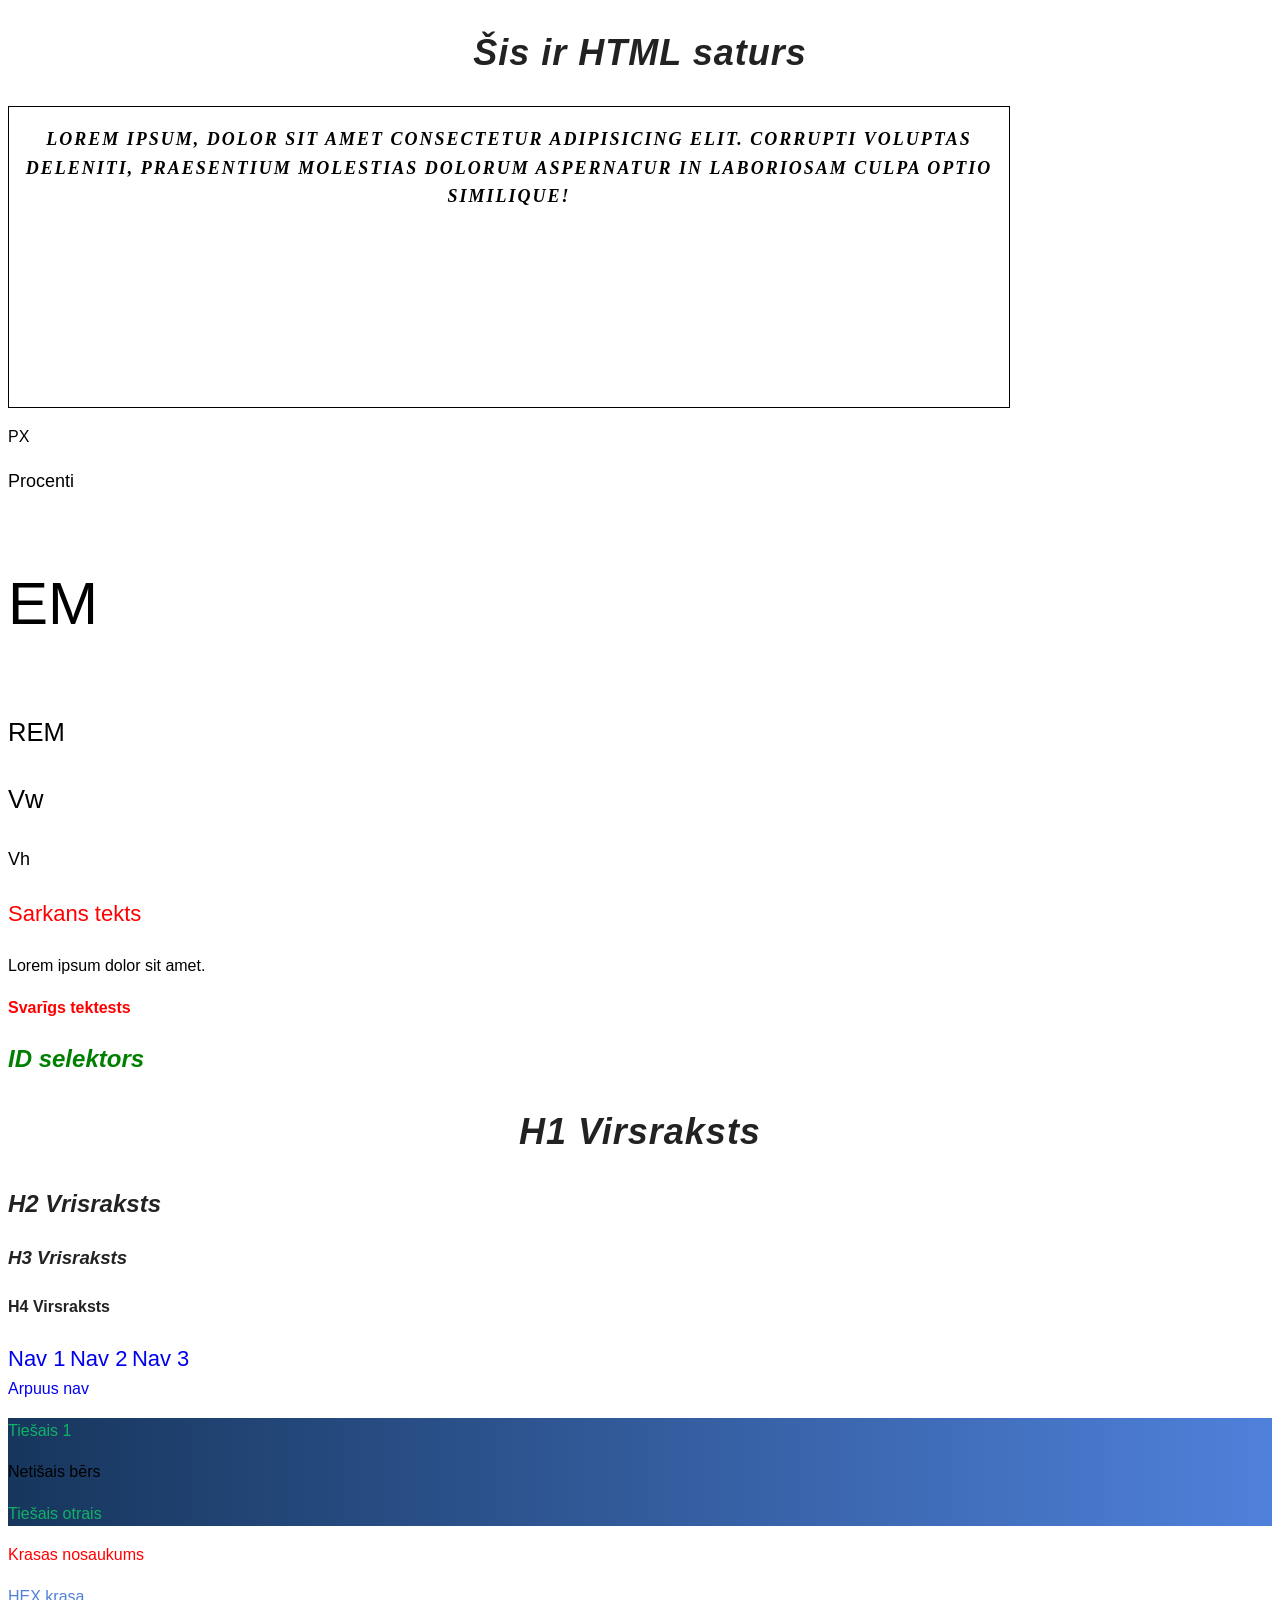
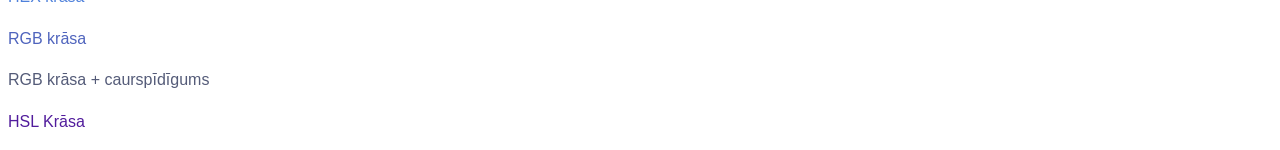
<file: mani-pievienotie/faili/pamati-sekt/index.html>
<!DOCTYPE html>
<html lang="en">
<head>
    <meta charset="UTF-8">
    <meta name="viewport" content="width=device-width, initial-scale=1.0">
    <title>CSS</title>
    <link rel="stylesheet" href="style.css">
    <style>
        /* h1 {
            color: darkblue;
        }

        h1 span {
            font-size: 33px;
        } */

        .important {
            color: red;
            font-weight: bold;
        }

        #h2-title {
            color: green;
        }

        h1,h2,h3 {
            font-style: italic;
        }

        nav a {
            font-size: 22px;
        }

        section > p {
            color: rgb(16, 178, 103);
        }
    </style>
    <!-- <link rel="stylesheet" href="style.css"> -->
</head>
<body>
    <!-- CSS - Cascading Style Sheets ir stulu valoda, kas nosaka elementu izskatu un izvietojumu. -->
    <h1>Šis ir <span>HTML</span> saturs</h1>
    <!-- CSS Pievienošanas veidi -->
        <div class="content">
            <p class="ft">Lorem ipsum, dolor sit amet consectetur adipisicing elit. Corrupti voluptas deleniti, praesentium molestias dolorum aspernatur in laboriosam culpa optio similique!</p>
        </div>
        <!-- Izmēru mervienības  -->
        <div style="font-size:30px;">
            <!-- px ir konkrekts pikseļu skaits -->
            <p style="font-size: 16px;">PX</p>
            <!-- Procenit no vecākelementa izmēra -->
            <p style="font-size: 60%;">Procenti</p>
            <!-- Saistīts ar konkrēta elementa fonta izmēru, piem h1 -->
            <p style="font-size: 2em;">EM</p>
            <!-- Saistīts ar <html> saknes fomnta izmēru -->
            <p style="font-size: 1.6rem;">REM</p>
            <!-- 1vw = 1% no pārlūkprogrammas loga platuna -->
            <p style="font-size: 2vw;">Vw</p>
            <!-- 1vw = 1% no pārlūkprogrammas loga augstums -->
            <p style="font-size: 2vh;">Vh</p>

        </div>
        
        <!-- Inline CSS -->
        <p style="color: red; font-size: 22px;">Sarkans tekts</p>
        <p class="text">Lorem ipsum dolor sit amet.</p>
        <!-- Internal CSS, piemers heah tagos augšā -->
        <!-- External CSS, atsevišķis fails. <link rel="stylesheet" href="style.css"> -->
    <!-- CSS sintakse -->
    <!-- 
    selector {
        property: value;
        property: value;
    }
    
    p {                         Šaja gadijuma seletors ir p
        color: blue;            color īpašība(property), blue īpašības vērtība(value)
        font-size: 16px;        : Atdala īpašību no vērtības, ; noslēdz deklerāciju
    }                           {} Ierobežo deklerācijas bloku
    -->

    <!-- Pamata selektori -->
        <!-- Elementa selektors p {....}, Visus <p> elementus -->
            <!-- p {
                    color: #333333;
            } -->
        <!-- Klases selektors .card {...}, visi elementi ar class="card". -->
            <p class="important">Svarīgs tektests</p>
                <!-- .important {
                    color: red;
                    font-wight: bold;
                } -->
        <!-- ID selektors #main-title {....} Elementu ar id="main-title". -->
            <h2 id="h2-title">ID selektors</h2>
                <!-- #h2-title {
                    color: green;
                } -->
        <!-- Universālais * {....}, Visus lapas elementus. -->
                <!-- * {
                    font-size: 12px
                } -->
        <!-- h1,h2,h3 {....}, visi selektori ar vienu stilu -->
            <h1>H1 Virsraksts</h1>
            <h2>H2 Vrisraksts</h2>
            <h3>H3 Vrisraksts</h3>
            <h4>H4 Virsraksts</h4>
        <!-- h1,h2,h3 {
            font-style: italic;
        } -->
        <!-- Pēcnāceja nav a {...}, Visi <a> saites, kas atrodas <nav> iekšpusē. -->
            <nav>
                <a href="#">Nav 1</a>
                <a href="#">Nav 2</a>
                <a href="#">Nav 3</a>
            </nav>

            <a href="#">Arpuus nav</a>
        <!-- Tiešais bērns section>p {...}, tikai <p>, kas ir tiešs <section> bērns. -->
            <section class="hero">
                <p>Tiešais 1</p>

                    <div>
                        <p>Netišais bērs</p>
                    </div>
                <p>Tiešais otrais</p>
            </section>

        <!-- Krasas CSS -->
            <!-- Nosaukums red, vienkārš bet ierobežots. -->
                <p style="color:red">Krasas nosaukums</p>
            <!-- HEX #4f81db, bieši izmanto tīmekļa dizainā. -->
                <p style="color: #4f81db">HEX krasa</p>
            <!-- RGB(red, green, blue) rgb(79, 129, 189), Sarkanā, zaļā un zilā komponentes. -->
                <p style="color: rgb(79, 100, 189)">RGB krāsa</p>
            <!-- RGBA rgba(79, 129, 189, 0.5) RGB + caurspīdīgums -->
                <p style="color: rgba(11, 21, 62, 0.7)">RGB krāsa + caurspīdīgums</p>
            <!-- HSL hsl(210, 45%, 53%), tonis, piesātinājums, gaišums -->
                <p style="color: hsl(265, 70%, 36%)">HSL Krāsa</p>

        <!-- Fons - background -->
            <!-- background-color       fona krāsa -->
                <!-- body {
                    background-color: aquamarine;
                } -->
            <!-- background-image       fona attēls -->
            <!-- background-repeat      fona attēla atkārtojums -->
            <!-- background-position    fona attēla novietojums -->
            <!-- background-size        fona attēla izmērs -->
            <!-- background             Saīsinatais pieraksts vairākām fona īpašībām. -->
        <!-- Teksts un fonti  -->
            












</body>
</html>
</file>
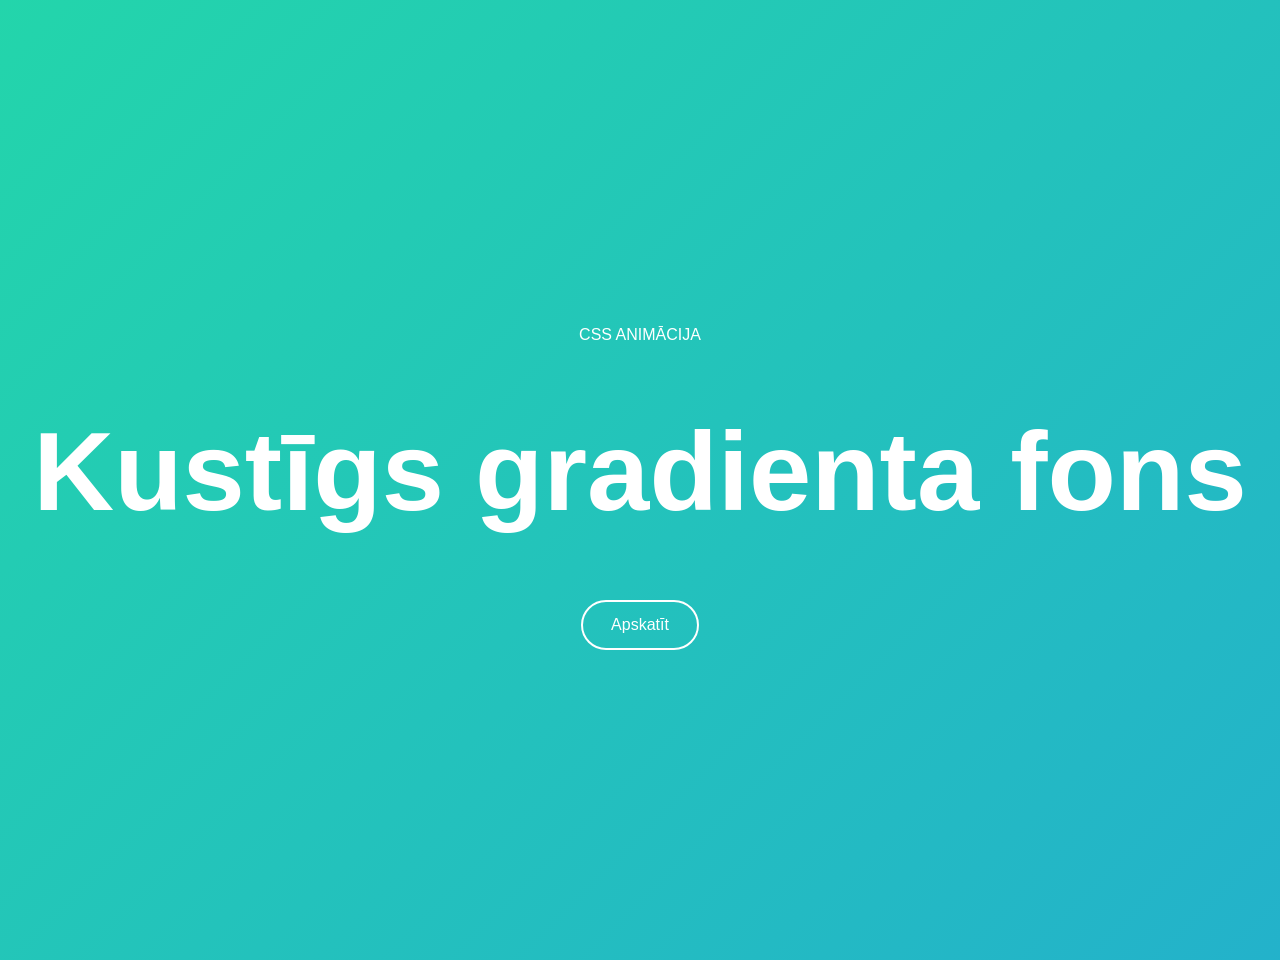
<file: mani-pievienotie/faili/css-stili-uzd/01_neon_poga/index.html>
<!doctype html>
<html lang="lv">
    <head>
        <meta charset="utf-8">
        <meta name="viewport" content="width=device-width,initial-scale=1">
        <title>Animēts fons</title>
        <link rel="stylesheet" href="style.css">
    </head>
    <body>
        <main>
            <p>CSS ANIMĀCIJA</p>
            <h1>Kustīgs gradienta fons</h1>
            <a href="#">Apskatīt</a>
        </main>
    </body>
</html>
</file>
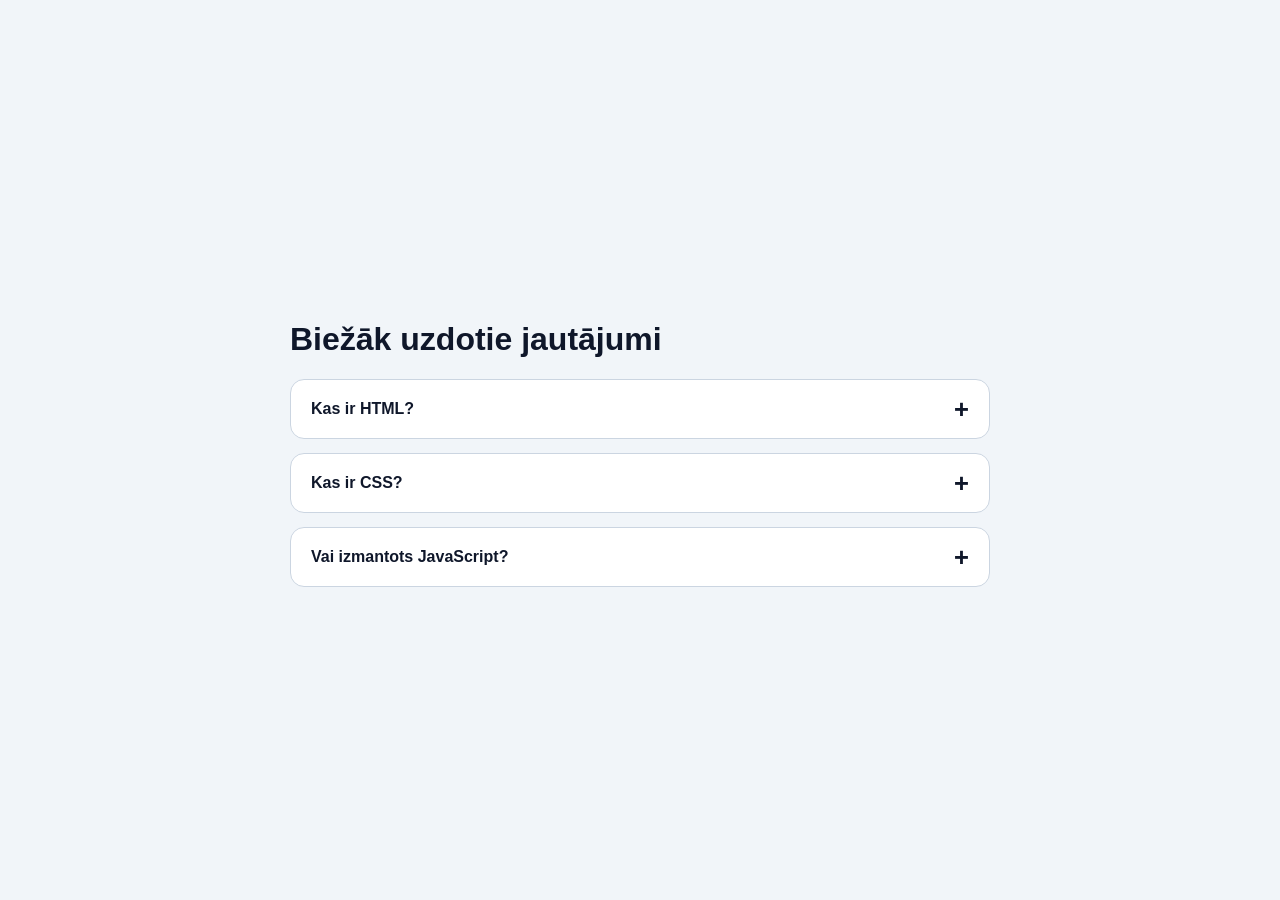
<file: mani-pievienotie/faili/css-stili-uzd/12_css_accordion/index.html>
<!doctype html>
<html lang="lv">
    <head>
        <meta charset="utf-8">
        <meta name="viewport" content="width=device-width,initial-scale=1">
        <title>CSS Accordion</title>
        <link rel="stylesheet" href="style.css">
    </head>
    <body>
        <main>
            <h1>Biežāk uzdotie jautājumi</h1>
            <details>
                <summary>Kas ir HTML?</summary>
                <p>HTML veido lapas struktūru.</p>
            </details>
            <details>
                <summary>Kas ir CSS?</summary>
                <p>CSS nosaka izskatu un izkārtojumu.</p>
            </details>
            <details>
                <summary>Vai izmantots JavaScript?</summary>
                <p>Nē. Atvēršanu nodrošina HTML details elements.</p>
            </details>
        </main>
    </body>
</html>
</file>
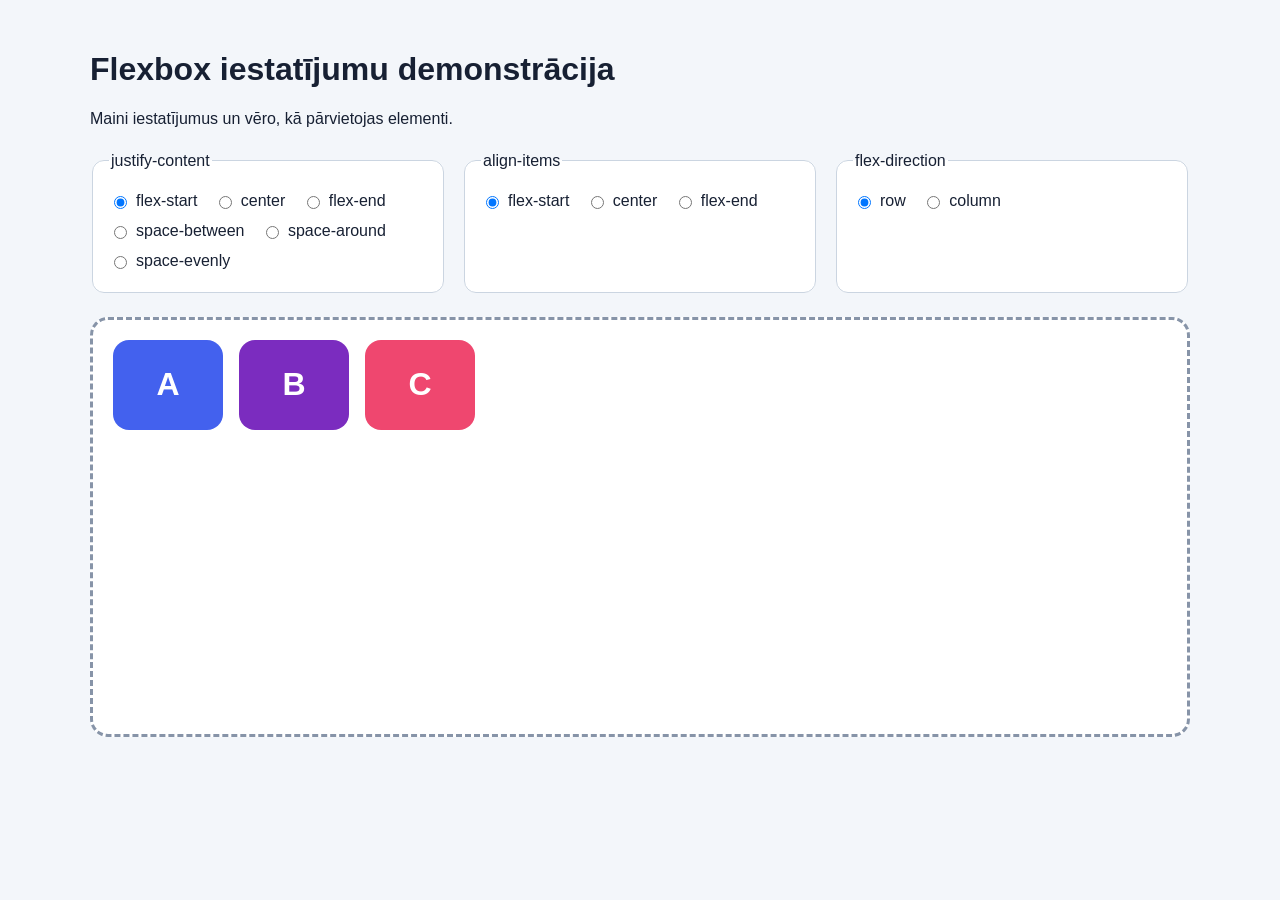
<file: mani-pievienotie/faili/css-stili-uzd/13_flexbox_interaktivs/index.html>
<!DOCTYPE html>
<html lang="lv">
<head>
    <meta charset="UTF-8">
    <meta name="viewport" content="width=device-width, initial-scale=1.0">
    <title>Flexbox interaktīvs</title>
    <link rel="stylesheet" href="style.css">
</head>
<body>
    <main class="demo">
        <h1>Flexbox iestatījumu demonstrācija</h1>
        <p>Maini iestatījumus un vēro, kā pārvietojas elementi.</p>

        <section class="controls">
            <fieldset>
                <legend>justify-content</legend>
                <label><input type="radio" name="justify" value="start" checked> flex-start</label>
                <label><input type="radio" name="justify" value="center"> center</label>
                <label><input type="radio" name="justify" value="end"> flex-end</label>
                <label><input type="radio" name="justify" value="between"> space-between</label>
                <label><input type="radio" name="justify" value="around"> space-around</label>
                <label><input type="radio" name="justify" value="evenly"> space-evenly</label>
            </fieldset>

            <fieldset>
                <legend>align-items</legend>
                <label><input type="radio" name="align" value="start" checked> flex-start</label>
                <label><input type="radio" name="align" value="center"> center</label>
                <label><input type="radio" name="align" value="end"> flex-end</label>
            </fieldset>

            <fieldset>
                <legend>flex-direction</legend>
                <label><input type="radio" name="direction" value="row" checked> row</label>
                <label><input type="radio" name="direction" value="column"> column</label>
            </fieldset>
        </section>

        <section class="flex-container">
            <div class="item a">A</div>
            <div class="item b">B</div>
            <div class="item c">C</div>
        </section>
    </main>
</body>
</html>
</file>
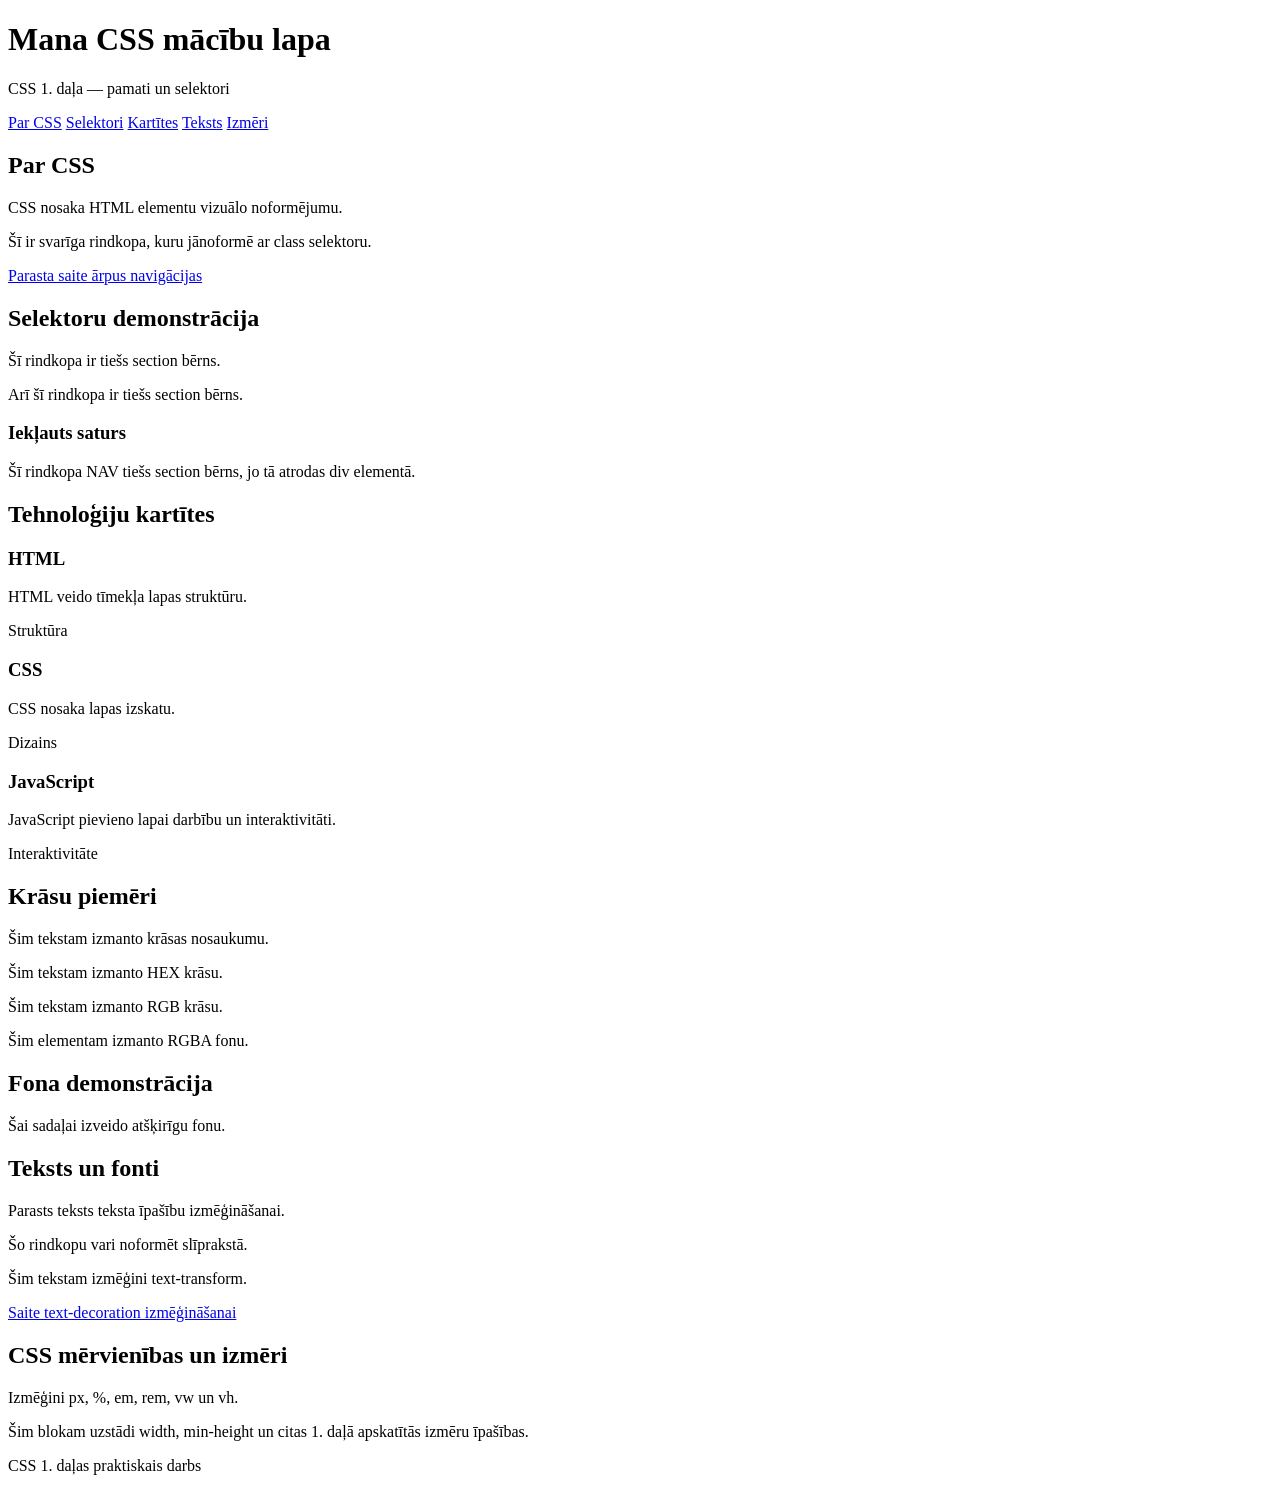
<file: mani-pievienotie/trenins_uzd/CSS_1_uzdevumu_sablons.html>
<!DOCTYPE html>
<html lang="lv">
<head>
    <meta charset="UTF-8">
    <meta name="viewport" content="width=device-width, initial-scale=1.0">
    <title>CSS 1. daļa — uzdevumi</title>
    <link rel="stylesheet" href="style.css">
</head>
<body>

    <header class="hero">
        <h1 id="main-title">Mana CSS mācību lapa</h1>
        <p class="subtitle">CSS 1. daļa — pamati un selektori</p>

        <nav>
            <a href="#par-css">Par CSS</a>
            <a href="#selektori">Selektori</a>
            <a href="#kartites">Kartītes</a>
            <a href="#teksts">Teksts</a>
            <a href="#izmeri">Izmēri</a>
        </nav>
    </header>

    <main>
        <section id="par-css" class="intro-section">
            <h2>Par CSS</h2>
            <p>CSS nosaka HTML elementu vizuālo noformējumu.</p>
            <p class="important">Šī ir svarīga rindkopa, kuru jānoformē ar class selektoru.</p>
            <a href="#">Parasta saite ārpus navigācijas</a>
        </section>

        <section id="selektori" class="selector-demo">
            <h2>Selektoru demonstrācija</h2>
            <p>Šī rindkopa ir tiešs section bērns.</p>
            <p>Arī šī rindkopa ir tiešs section bērns.</p>

            <div class="nested">
                <h3>Iekļauts saturs</h3>
                <p>Šī rindkopa NAV tiešs section bērns, jo tā atrodas div elementā.</p>
            </div>
        </section>

        <section id="kartites" class="card-section">
            <h2>Tehnoloģiju kartītes</h2>

            <article class="card">
                <h3>HTML</h3>
                <p>HTML veido tīmekļa lapas struktūru.</p>
                <span class="tag">Struktūra</span>
            </article>

            <article class="card">
                <h3>CSS</h3>
                <p>CSS nosaka lapas izskatu.</p>
                <span class="tag">Dizains</span>
            </article>

            <article class="card">
                <h3>JavaScript</h3>
                <p>JavaScript pievieno lapai darbību un interaktivitāti.</p>
                <span class="tag">Interaktivitāte</span>
            </article>
        </section>

        <section class="color-demo">
            <h2>Krāsu piemēri</h2>
            <p class="color-name">Šim tekstam izmanto krāsas nosaukumu.</p>
            <p class="color-hex">Šim tekstam izmanto HEX krāsu.</p>
            <p class="color-rgb">Šim tekstam izmanto RGB krāsu.</p>
            <p class="color-rgba">Šim elementam izmanto RGBA fonu.</p>
        </section>

        <section class="background-demo">
            <h2>Fona demonstrācija</h2>
            <p>Šai sadaļai izveido atšķirīgu fonu.</p>
        </section>

        <section id="teksts" class="text-demo">
            <h2>Teksts un fonti</h2>
            <p class="normal-text">Parasts teksts teksta īpašību izmēģināšanai.</p>
            <p class="italic-text">Šo rindkopu vari noformēt slīprakstā.</p>
            <p class="uppercase-text">Šim tekstam izmēģini text-transform.</p>
            <a href="#">Saite text-decoration izmēģināšanai</a>
        </section>

        <section id="izmeri" class="size-demo">
            <h2>CSS mērvienības un izmēri</h2>
            <p>Izmēģini px, %, em, rem, vw un vh.</p>
            <div class="size-box">
                Šim blokam uzstādi width, min-height un citas 1. daļā apskatītās izmēru īpašības.
            </div>
        </section>
    </main>

    <footer>
        <p>CSS 1. daļas praktiskais darbs</p>
    </footer>

</body>
</html>
</file>
<file: mani-pievienotie/faili/pamati-sekt/style.css>
/* * {
    font-size: 12px
} */

body {
    font-family: Arial, Helvetica, sans-serif;
    color: #222;
    line-height: 1.6;
}

h1 {
    font-size: 36px;
    text-align: center;
    letter-spacing: 1px;
}

a {
    text-decoration: none;
}

/* Šis ir komentārs */

p {
    color: black; /* Teksta krāsa*/
}

.hero {
    background-color: none;
    background-image: linear-gradient(to right, #17365d, #4f81db);
}

.hero {
    background-color: none;
}

/* Fonti un teksts */
.ft {
    /* Fontu saime */
    font-family: 'Times New Roman', Times, serif;
    /* Teksta izmērs  */
    font-size: 18px;
    /* Teksta biezums */
    font-weight: 700;
    /* Teksta stils(Italic) */
    font-style: italic ;
    /* Teksta izlīdzinājums */
    text-align: center;
    /* Noņemam dekoracijas. Piem. pasvītrojums */
    text-decoration: none;
    /* Teksta pārveide*/
    text-transform: uppercase;
    /* Rindu aukstums */
    line-height: 1.6;
    /* Rindu atstarpes */
    letter-spacing: 2px;
}

.content {
    border: 1px solid black;
    width: 90%;         /* Platums */
    height: 50%;        /* Augstums */
    min-width: 1000px;  /* Minimalais platums, mazāks par šo neies */
    min-height: 300px;  /* Minimalais augstums, mazāks par šo neies */
    max-width: 30%;     /* Maksimālais platums, lielāks par šo neies */
    max-height: 60%;    /* Maksimālais augstums, lielāks par šo neies */
}
</file>
<file: mani-pievienotie/faili/css-stili-uzd/01_neon_poga/style.css>
body {
    margin:0;
    min-height:100vh;
    display:grid;
    place-items:center;
    padding:30px;
    color:white;
    font-family:Arial,sans-serif;
    background:linear-gradient(-45deg,#ee7752,#e73c7e,#23a6d5,#23d5ab);
    background-size:400% 400%;
    animation:gradient 10s ease infinite
}

main {
    text-align:center
}

h1 {
    font-size:clamp(3rem,9vw,7rem);
    line-height:.95
}

a {
    display:inline-block;
    padding:14px 28px;
    border:2px solid white;
    border-radius:999px;
    color:white;
    text-decoration:none;
    transition:.25s
}

a:hover {
    background:white;
    color:#1f2937
}

@keyframes gradient {
    0%,100% {
        background-position:0 50%
    }
    50% {
        background-position:100% 50%
    }
}
</file>
<file: mani-pievienotie/faili/css-stili-uzd/12_css_accordion/style.css>
* {
    box-sizing:border-box
}

body {
    margin:0;
    min-height:100vh;
    display:grid;
    place-items:center;
    padding:30px;
    background:#f1f5f9;
    color:#0f172a;
    font-family:Arial,sans-serif
}

main {
    width:min(100%,700px)
}

details {
    margin:14px 0;
    border:1px solid #cbd5e1;
    border-radius:14px;
    background:white;
    overflow:hidden;
    transition:.25s
}

details[open] {
    box-shadow:0 12px 28px #0f172a1f
}

summary {
    position:relative;
    padding:20px 56px 20px 20px;
    cursor:pointer;
    font-weight:700;
    list-style:none
}

summary::after {
    content:"+";
    position:absolute;
    right:20px;
    top:50%;
    font-size:1.6rem;
    transform:translateY(-50%);
    transition:.25s
}

details[open] summary::after {
    transform:translateY(-50%) rotate(45deg)
}

details p {
    margin:0;
    padding:0 20px 20px;
    color:#475569
}
</file>
<file: mani-pievienotie/faili/css-stili-uzd/13_flexbox_interaktivs/style.css>
* {
    box-sizing: border-box;
}

body {
    margin: 0;
    padding: 30px;
    font-family: Arial, sans-serif;
    background: #f3f6fa;
    color: #172033;
}

.demo {
    max-width: 1100px;
    margin: 0 auto;
}

.controls {
    display: flex;
    flex-wrap: wrap;
    gap: 16px;
    margin: 24px 0;
}

fieldset {
    flex: 1 1 260px;
    padding: 16px;
    border: 1px solid #cbd5e1;
    border-radius: 12px;
    background: white;
}

label {
    display: inline-flex;
    align-items: center;
    gap: 6px;
    margin: 6px 12px 6px 0;
    cursor: pointer;
}

.flex-container {
    min-height: 420px;
    display: flex;
    flex-direction: row;
    justify-content: flex-start;
    align-items: flex-start;
    gap: 16px;
    padding: 20px;
    border: 3px dashed #8794a8;
    border-radius: 18px;
    background: white;
}

.item {
    display: grid;
    place-items: center;
    width: 110px;
    height: 90px;
    border-radius: 16px;
    color: white;
    font-size: 2rem;
    font-weight: bold;
    transition: .3s;
}

.a { background: #4361ee; }
.b { background: #7b2cbf; }
.c { background: #ef476f; }

.demo:has(input[name="justify"][value="start"]:checked) .flex-container {
    justify-content: flex-start;
}

.demo:has(input[name="justify"][value="center"]:checked) .flex-container {
    justify-content: center;
}

.demo:has(input[name="justify"][value="end"]:checked) .flex-container {
    justify-content: flex-end;
}

.demo:has(input[name="justify"][value="between"]:checked) .flex-container {
    justify-content: space-between;
}

.demo:has(input[name="justify"][value="around"]:checked) .flex-container {
    justify-content: space-around;
}

.demo:has(input[name="justify"][value="evenly"]:checked) .flex-container {
    justify-content: space-evenly;
}

.demo:has(input[name="align"][value="start"]:checked) .flex-container {
    align-items: flex-start;
}

.demo:has(input[name="align"][value="center"]:checked) .flex-container {
    align-items: center;
}

.demo:has(input[name="align"][value="end"]:checked) .flex-container {
    align-items: flex-end;
}

.demo:has(input[name="direction"][value="row"]:checked) .flex-container {
    flex-direction: row;
}

.demo:has(input[name="direction"][value="column"]:checked) .flex-container {
    flex-direction: column;
}
</file>
<file: mani-pievienotie/trenins_uzd/style.css>
/* ==========================================================
   CSS 1. daļa — uzdevumu fails
   Raksti CSS zem atbilstošajām sadaļām.
   ========================================================== */

/* 1.–2. CSS sintakse, body un komentāri */


/* 3. Elementa selektori: h1, h2, p, a ... */


/* 4. class selektori: .subtitle, .important, .card, .tag ... */


/* 5. id selektors: #main-title */


/* 6. Universālais (*) un grupēšanas selektors */


/* 7. Pēcnācēja un tiešā bērna selektori */


/* 8. Krāsu pieraksti: name, HEX, RGB, RGBA */


/* 9. Foni: background-color, background-image / gradient */


/* 10. Teksts un fonti */


/* 11. Mērvienības: px, %, em, rem, vw, vh */


/* 12. width, height, min/max-width, min/max-height */


/* 13. Noslēguma noformējums */
</file>
